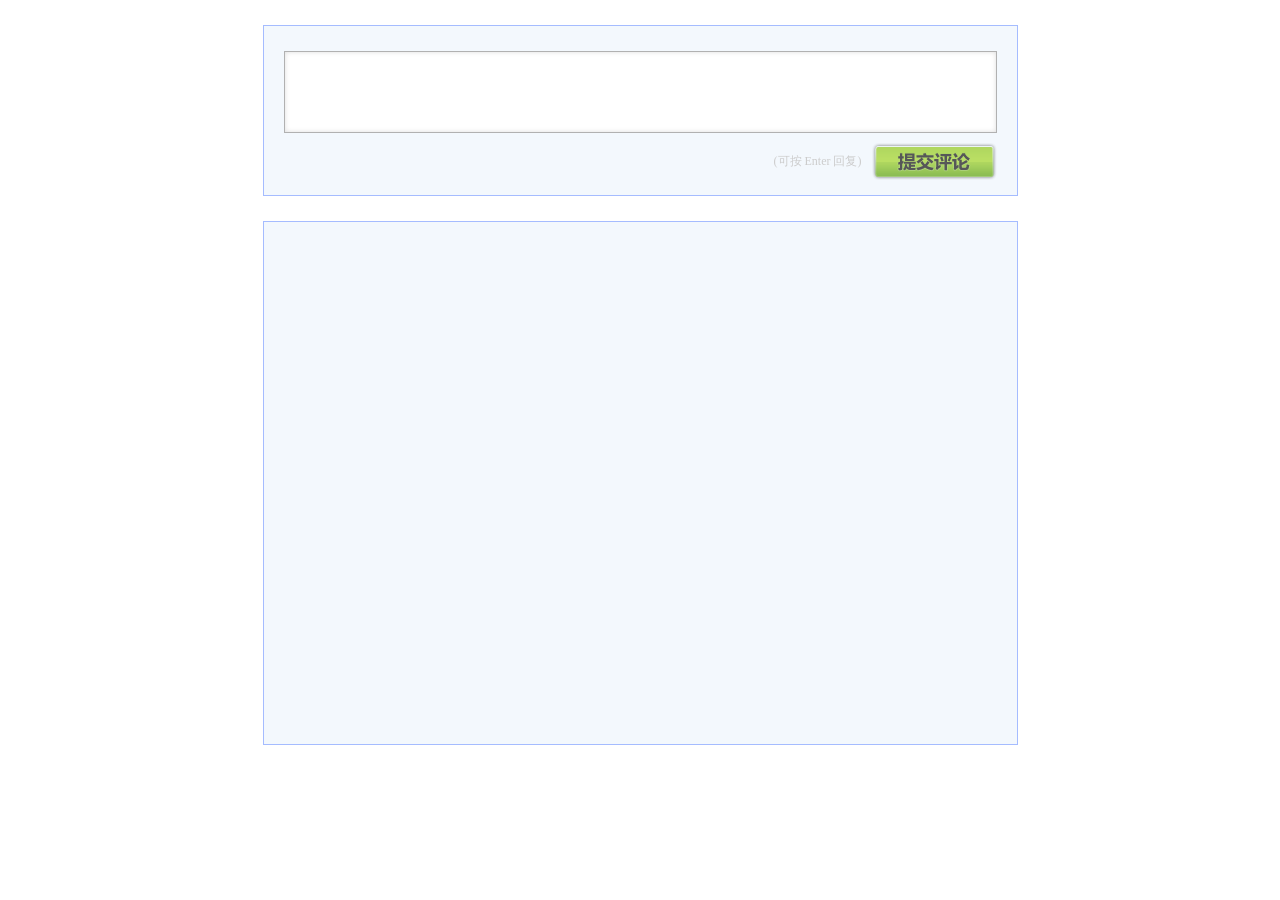
<file: document/ajax1/index.html>
﻿<!doctype html>
<html>
<head>
<meta charset="utf-8">
<title></title>
<link href="style/weibo.css" rel="stylesheet" type="text/css" />
</head>
<body>
<div class="znsArea">
<!--留言-->
     <div class="takeComment">
        <textarea name="textarea" class="takeTextField" id="tijiaoText"></textarea>
        <div class="takeSbmComment">
            <input type="button" id="btn1" class="inputs" value="" />
            <span>(可按 Enter 回复)</span>
        </div>
    </div>
<!--已留-->
    <div class="commentOn">
        <div class="messList" id="div1" style="height:502px">
           <!--  <div class="reply">
                <p class="replyContent">卫士，新款卫士将推出总共14种车身式样。其中， XS旅行款车型售价为32295英镑(约33.6万元)。</p>
                <p class="operation">
                    <span class="replyTime">2018-09-08 16:37:60</span>
                    <span class="handle">
                        <a href="javascript:;" class="top">0</a>
                        <a href="javascript:;" class="down_icon">0</a>
                        <a href="javascript:;" class="cut">删除</a>
                    </span>
                </p>
            </div> -->
        </div>
        <div class="page" id="page">
        </div>
    </div>
</div>
</body>
<script src="js/jquery-3.1.1.min.js" type="text/javascript" charset="utf-8"></script>
<script type="text/javascript">
    init(1)
   
    $('#btn1').click(function(){
        var $val = $('#tijiaoText').val()
        var num = parseInt($('#page .active').html())
        if (!num) {
            num=1;
        }
        $.ajax({
            url:'weibo.php',
            data:{
                act:'add',
                content:$val,
            },
            success:function(json){
               if (!JSON.parse(json).error) {
                    init(num)
               }
            }
        }); 
    })
    $('#page').click(function(ev){
         if ($(ev.target).attr('href')) {
            window.location.hash = 'page='+$(ev.target).html();
             init(parseInt($(ev.target).html()))
         }
    })
    window.onhashchange = function(){
        var hashStr = location.hash.replace("#page=","");
        init(hashStr)
    }
    $('#div1').click(function(ev){
       if ($(ev.target).attr('class')=='cut') {
        var num = parseInt($('#page .active').html())
        if ($('#div1')[0].children.length==1) {
            num = num-1;
            if (num-1<=0) {
                num = 1;
            }
        }
              $.ajax({
                url:'weibo.php',
                data:{
                    act:'del',
                    id:$(ev.target).parent().parent().parent().attr('index')
                },
                success:function(){
                    init(num)
                }
           })
       }
       if ($(ev.target).attr('class')=='top') {
          
            var num = parseInt($('#page .active').html())
            var topNum = parseInt($(ev.target).html())
            $.ajax({
                url:'weibo.php',
                data:{
                    act:'acc',
                    id:$(ev.target).parent().parent().parent().attr('index')
                },
                success:function(){
                    init(num)
                }
            })
       }
       if ($(ev.target).attr('class')=='down_icon') {
            var num = parseInt($('#page .active').html())
            var topNum = parseInt($(ev.target).html())
            $.ajax({
                url:'weibo.php',
                data:{
                    act:'ref',
                    id:$(ev.target).parent().parent().parent().attr('index')
                },
                success:function(){
                    init(num)
                }
            })
       }
    })
    function add0(nub){
        return nub<10?'0'+nub:''+nub;
    }
     function init(n){
          $.ajax({
            url:'weibo.php',
            data:{
                act:'get',
                page:n
            },
            success:function(array){
                var arr = eval("("+array+")")
                var str1 = '';
               for(var k in arr){
                   var time = arr[k].time
                    var newDate = new Date(time*1000)
                    var nowtime = newDate.getFullYear()+'-'+add0((newDate.getMonth()+1))+'-'+add0(newDate.getDay())+' '+add0(newDate.getHours())+':'+add0(newDate.getMinutes())+':'+add0(newDate.getSeconds());
                    str1+=`
                    <div class="reply" index="${arr[k].id}">
                        <p class="replyContent">${arr[k].content}</p>
                        <p class="operation">
                            <span class="replyTime">${nowtime}</span>
                            <span class="handle">
                                <a href="javascript:;" class="top" time="${arr[k].time}">${arr[k].acc}</a>
                                <a href="javascript:;" class="down_icon" time="${arr[k].time}">${arr[k].ref}</a>
                                <a href="javascript:;" class="cut">删除</a>
                            </span>
                        </p>
                    </div>
                    `
               }
               $.ajax({
                    url:'weibo.php',
                    data:{
                        act:'get_page_count',
                    },
                    success:function(json){
                        var str2 = ''
                        // 初始 1-5
                        if (n<4) {
                            if (JSON.parse(json).count<6) {
                                for (var i = 0; i < JSON.parse(json).count; i++) {
                                    str2+='<a href="javascript:;" >'+(i+1)+'</a>'
                                }
                                $('#page').html(str2)
                                $('#page a').eq(n-1).attr('class','active')
                            } else {
                                 for (var i = 0; i < 5; i++) {
                                    str2+='<a href="javascript:;" >'+(i+1)+'</a>'
                                }
                                $('#page').html(str2)
                                $('#page a').eq(n-1).attr('class','active')
                            }
                            
                        } else if (n+3>JSON.parse(json).count) {  // 没有足够多的页的时候
                                for (var i = JSON.parse(json).count-5; i < JSON.parse(json).count; i++) {
                                    str2+='<a href="javascript:;" >'+(i+1)+'</a>'
                                }
                                 $('#page').html(str2)
                                $('#page a').eq((n-JSON.parse(json).count-6)%5).attr('class','active')
                        } else {  // 有足够多的页的时候
                             for (var i = n-2; i < n+3; i++) {
                                    str2+='<a href="javascript:;" >'+i+'</a>'
                                }
                                 $('#page').html(str2)
                                $('#page a').eq(2).attr('class','active')
                        }
                    }
               })
               $('#div1').html(str1)
            }
        })
    }
</script>
</html>
</file>
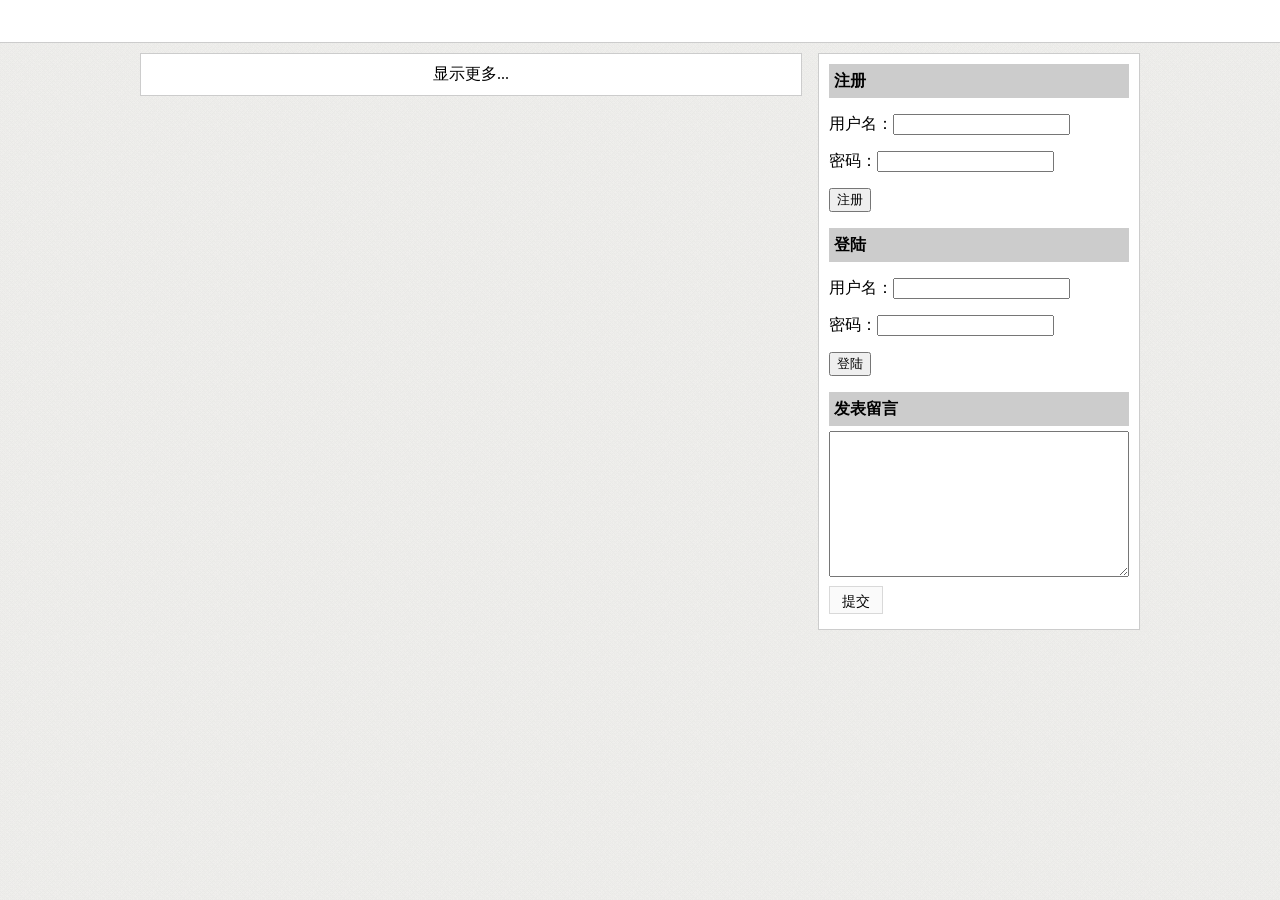
<file: document/AJAX课程/AJAX实例：留言板、瀑布流课件/index.html>
<!doctype html>
<html lang="en">
<head>
	<meta charset="UTF-8">
	<title>留言本</title>
	<link rel="stylesheet" href="css.css" type="text/css" />
    <script src="ajax.js"></script>
    <script src="guestbook.js"></script>
</head>

<body>
	<div id="header"></div>

	<div id="container">

		<div id="list">
		<!--<dl>
				<dt>
					<strong>zmouse</strong> 说 :
				</dt>
				<dd>内容</dd>
				<dd class="t">
					<a href="javascript:;" id="support">顶(<span>0</span>)</a>
					 | 
					<a href="javascript:;" id="oppose">踩(<span>0</span>)</a>
				</dd>
			</dl>-->
		</div>
        <div id="showMore">显示更多...</div>

		<div id="sidebar">
        
        	<div id="user" style="margin-bottom: 10px;">
            	<h4><span id="userinfo"></span> <a href="" id="logout">退出</a></h4>
            </div>
        
			<!-- 注册 -->
			<div id="reg">
				<h4>注册</h4>
				<div>
					<p>用户名：<input type="text" name="username" id="username1"></p>
                    <p id="verifyUserNameMsg"></p>
					<p>密码：<input type="password" name="password" id="password1"></p>
                    <p><input type="button" value="注册" id="btnReg" /></p>
				</div>
			</div>

			<!-- 登陆 -->
			<div id="login">
				<h4>登陆</h4>
				<div>
					<p>用户名：<input type="text" name="username2" id="username2"></p>
					<p>密码：<input type="password" name="password2" id="password2"></p>
                    <p><input type="button" value="登陆" id="btnLogin" /></p>
				</div>
			</div>
			
			<!-- 留言发表 -->
			<div id="sendBox">
				<h4>发表留言</h4>
				<div>
					<textarea id="content"></textarea>
					<input type="button" value="提交" class="btn1" id="btnPost" />
				</div>
			</div>
		</div>

	</div>
	
</body>
</html>
</file>
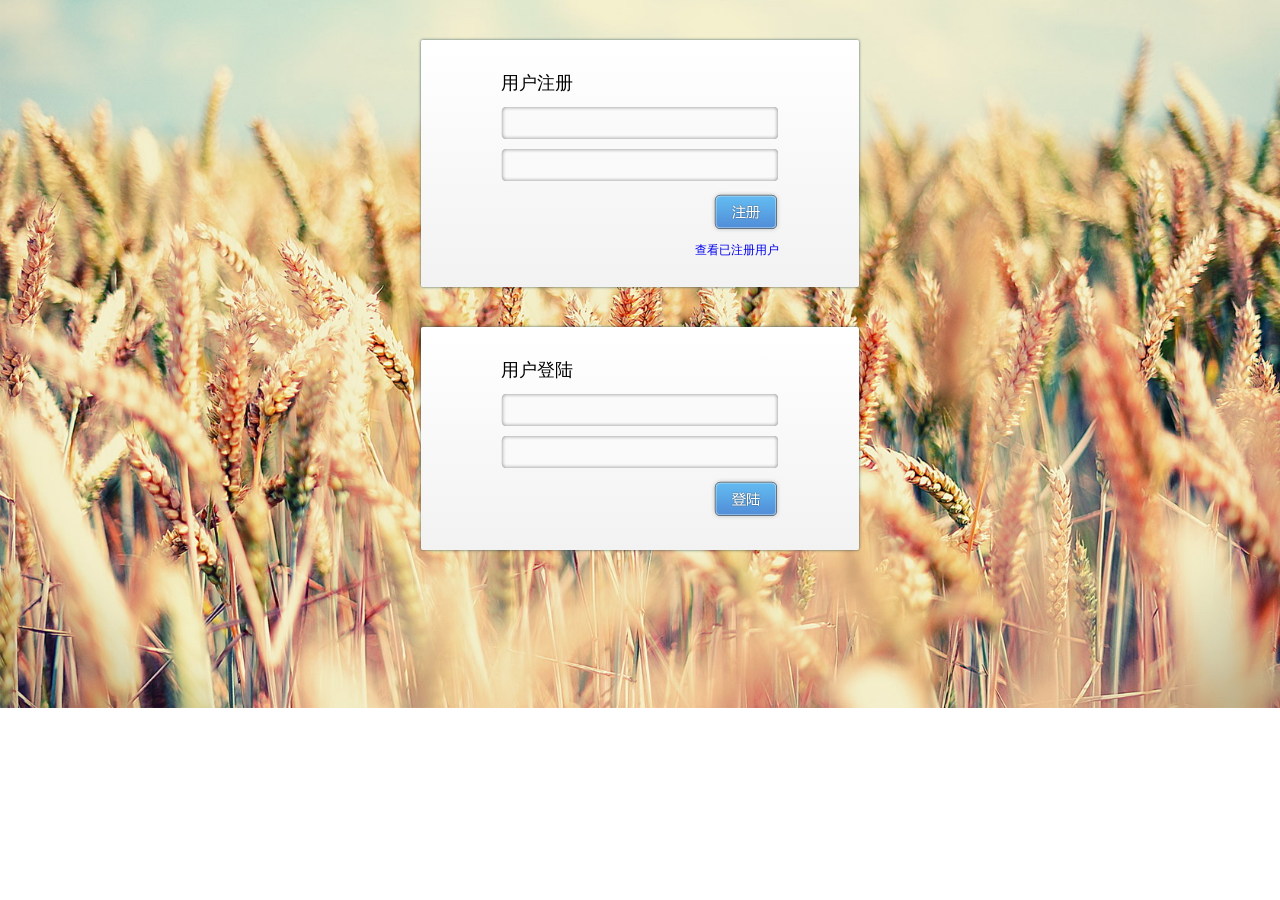
<file: document/login/user_test2.html>
<!doctype html>
<html>
<head>
<meta charset="utf-8">
<title></title>
<link type="text/css" rel="stylesheet" href="common.css">
<script>

</script>
</head>

<body>
<!--登陆-->
<div class="loginBox">
	<ul class="loginList clearfix">
    	<li class="hTxt">用户注册</li>
        <li class="inputBox">
        	<input type="text" class="inputs" id="add_user">
        </li>
        <li class="inputBox">
        	<input type="password" class="inputs" id="add_pass">
        </li>
        <li class="btns">
            <input id="add_btn" type="button" class="reg" value="" />
        </li>
        <li class="look"><a href="user_view.php" target="_blank">查看已注册用户</a></li>
    </ul>
</div>
<!--注册-->
<div class="loginBox">
	<ul class="loginList clearfix">
    	<li class="hTxt">用户登陆</li>
        <li class="inputBox">
        	<input type="text" class="inputs" id="login_user">
        </li>
        <li class="inputBox">
        	<input type="password" class="inputs" id="login_pass">
        </li>
        <li class="btns">
            <input id="login_btn" type="button" class="login" value="" />
        </li>
    </ul>
</div>
<script src="jquery-3.1.1.js" type="text/javascript" charset="utf-8"></script>
<script src="ajax2.js" type="text/javascript" charset="utf-8"></script>
<script type="text/javascript">

	/*
		user.php?act=xxx&user=用户名&pass=密码
			act:
				add——注册用户
				login——登陆
		
		注册：
			user.php?act=add&user=松松&pass=123456  -> {error: 0, desc: 文字描述信息}
		登录:
			user.php?act=login&user=松松&pass=123456 -> 
			{error: 0, desc: 文字描述信息}
				
	*/
	var $adduser = $('#add_user');
	var $addpass = $('#add_pass');
	
	$adduser.on('blur',function(){
		var val = $(this).val();
		$.ajax({
			url:'user_view.php',
			dataType:'xml',
			success:function(str){
				var name = $(str).find('.name');
				name.onOff = true;
				name.each(function(i,e){
					if($(e).text() === val){
						alert('用户名已被注册');
						$adduser.css('color','red');
						name.onOff = false;
						return;
					}
				});
				
				if(name.onOff){
					$adduser.css('color','green');
				}
			}
		});
	});
	
	
	$('#add_btn').click(function(){
		var userVal = $adduser.val();
		var passVal = $addpass.val();
		
		if(userVal && passVal){
			ajax({
				url:'data.xml',
				data:{
					act:'add',
					user:userVal,
					pass:passVal
				},
				succ:function(json){
					if(json.error){
						alert('跟你说了不能注册，想死呀！')
					}else{
						alert(json.desc);
					}
				}
			});
		}else{
			alert('请填写完整!!!');
		}
	});
	
	
	$('#login_btn').click(function(){
		var $login_user = $('#login_user').val();
		var $login_pass = $('#login_pass').val(); 
		
		if($login_user && $login_pass){
			ajax({
				url:'user.php',
				data:{
					act:'login',
					user:$login_user,
					pass:$login_pass
				},
				succ:function(json){
					if(json.error){
						alert(json.desc);
					}else{
						alert('马上起飞!!!');
					}
				}
			});
		}else{
			alert('请填写完整!!!');
		}
	});
	
	
	
</script>
</body>
</html>
</file>
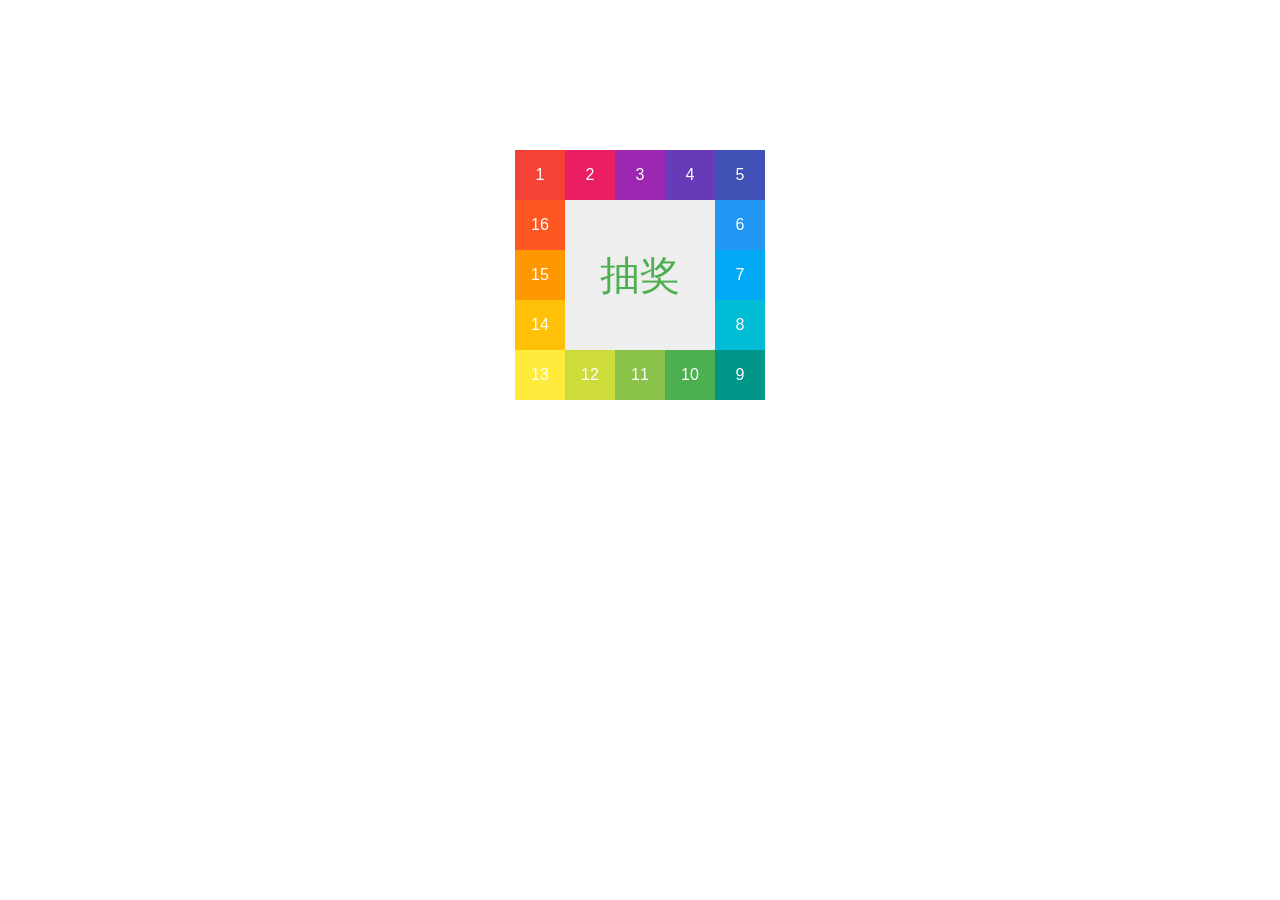
<file: document/test1/抽奖.html>
<!DOCTYPE html>
<html lang="en">
<head>
	<meta charset="UTF-8">
	<title>抽奖</title>
	<style type="text/css">
		*{
			margin: 0;
			padding: 0;
		}
		a {
			text-decoration: none;
		}
		#wrap {
			position: relative;
			width: 250px;
			margin: 150px auto;
		}
		ul {
			position: relative;
			list-style: none;
			width: 250px;
			height: 250px;
		}
		li {
			position: absolute;
			width: 50px;
			height: 50px;
			font: 16px/50px "simsun",arial;
			color: #fff;
			text-align: center;
		}
		#btn {
			position: absolute;
			top: 50px;
			left: 50px;
			width: 150px;
			height: 150px;
			background: #eee;
			text-align: center;
			text-decoration: none;
			font: 40px/150px "simsun",arial;
			color: #4caf50;
		}
		#win {
			display: none;
			position: absolute;
			left: 50%;
			top: 50%;
			width: 300px;
			height: 200px;
			text-align: center;
			background: #f50057;
			border-radius: 50px;
		}
		#win a {
			position: absolute;
			width: 80px;
			height: 40px;
			font: 18px/40px "simsun";
			color: #fff;
		}
		#win h2 {
			margin-top: 40px;
			font: 28px/50px "simsun";
			color: #fff;
		}
		#win a:nth-of-type(1){
			bottom: 20px;
			left: 50px;
		}
		#win a:nth-of-type(2){
			bottom: 20px;
			right: 50px;
		}
	</style>
</head>
<body>
	<div id="wrap">
		<ul id="ul">
			<li>1</li>
			<li>2</li>
			<li>3</li>
			<li>4</li>
			<li>5</li>
			<li>6</li>
			<li>7</li>
			<li>8</li>
			<li>9</li>
			<li>10</li>
			<li>11</li>
			<li>12</li>
			<li>13</li>
			<li>14</li>
			<li>15</li>
			<li>16</li>
		</ul>
		<a href="javascript:;" id="btn">抽奖</a>
	</div>
	<div id="win">
		<h2>恭喜您获得了一等奖!!</h2>
		<a href="http://www.miaov.com">立即领取</a>
		<a href="javascript:;" class="del">再转转</a>
	</div>
<script type="text/javascript" src = 'jquery-3.1.1.min.js'></script>
<script type="text/javascript">
	$(function(){
		var arr = ['#f44336','#e91e63','#9c27b0','#673ab7','#3f51b5','#2196f3','#03a9f4','#00bcd4','#009688','#4caf50','#8bc34a','#cddc39','#ffeb3b','#ffc107','#ff9800','#ff5722','#795548','#564545','#607d8b','#405d6b','#9e9e9e','#70737d','#b6d797','#eeb9c5','#ffa7ac'];
		 fnPos(arr)
		 var c = new Lottery();
		 c.init(arr)
	})
	function Lottery(arr){
		this.$lis = $('li');
		this.$btn = $('#btn');
		this.num = 0;
		this.time = 0; 
	}
	Lottery.prototype.init = function(arr){ // 初始化
		this.click(arr)
	};
	Lottery.prototype.click = function(arr){ // 点击抽奖
		var _this = this;
		var timer1 = 0;
		var timer2 = 0;
		var timer3 = 0;
		var rTime = 2000;
		this.$btn.click(function(){
			_this.num = 0;
			rTime = 1600;
			rTime = rTime+(parseInt(Math.random()*10)*300)
			clearInterval(timer1);
			clearInterval(timer2);
			clearTimeout(timer3)
			timer1 = setInterval(function(){ // 快速轮转
				_this.time =_this.time+100;
				$('li').each(function(i,e){
					$(e).css('background',arr[i])
				})
				_this.$lis.eq(_this.num).css('background','#eee')
				_this.num++;
				if (_this.num>=_this.$lis.length) {
					_this.num=0;
				}
			},100)
			timer3 = setTimeout(function(){ // 减慢速度
				clearInterval(timer1);
				_this.time = 0;
				timer2 = setInterval(function(){
					_this.time = _this.time+500;
					$('li').each(function(i,e){
						$(e).css('background',arr[i])
					})
					_this.$lis.eq(_this.num).css('background','#eee');
					if (_this.time>1000) {
						clearInterval(timer2)
						_this.time = 0;
						rTime = 2000;
						_this.win(_this.$lis.eq(_this.num).html())
					}
					_this.num++;
					if (_this.num>=_this.$lis.length) {
						_this.num = 0;
					}
				},500)
			},rTime)
		})
	};
	Lottery.prototype.win = function(info){ // 中奖提示
		$('#win').show();
		$('#win h2').html('恭喜您获得了'+info+'等奖!!');
		$('#win .del').click(function(){
			$('#win').hide()
		})
	};
	function fnPos(arr){ // 设置位置颜色
		$('li').each(function(i,e){
			$(e).css('background',arr[i])
			if ($(e).index()<5) {
				$(e).css({
					left:$(e).index()*$(e).outerWidth(),
					top:0
				})
			}
			if ($(e).index()<9&&$(e).index()>4) {
				$(e).css({
					left:4*$(e).outerWidth(),
					top:($(e).index()-4)*$(e).outerHeight()
				})
			}
			if ($(e).index()<13&&$(e).index()>8) {
				$(e).css({
					right:($(e).index()-8)*$(e).outerWidth(),
					bottom:0
				})
			}
			if ($(e).index()<16&&$(e).index()>12) {
				$(e).css({
					left:0,
					bottom:($(e).index()-12)*$(e).outerHeight()
				})
			}
		})
		$('#win').css({
			left:$('html,body').width()/2-$('#win').width()/2,
			top:$('html,body').height()/2-$('#win').height()/2
		})
	}
</script>
</body>
</html>
</file>
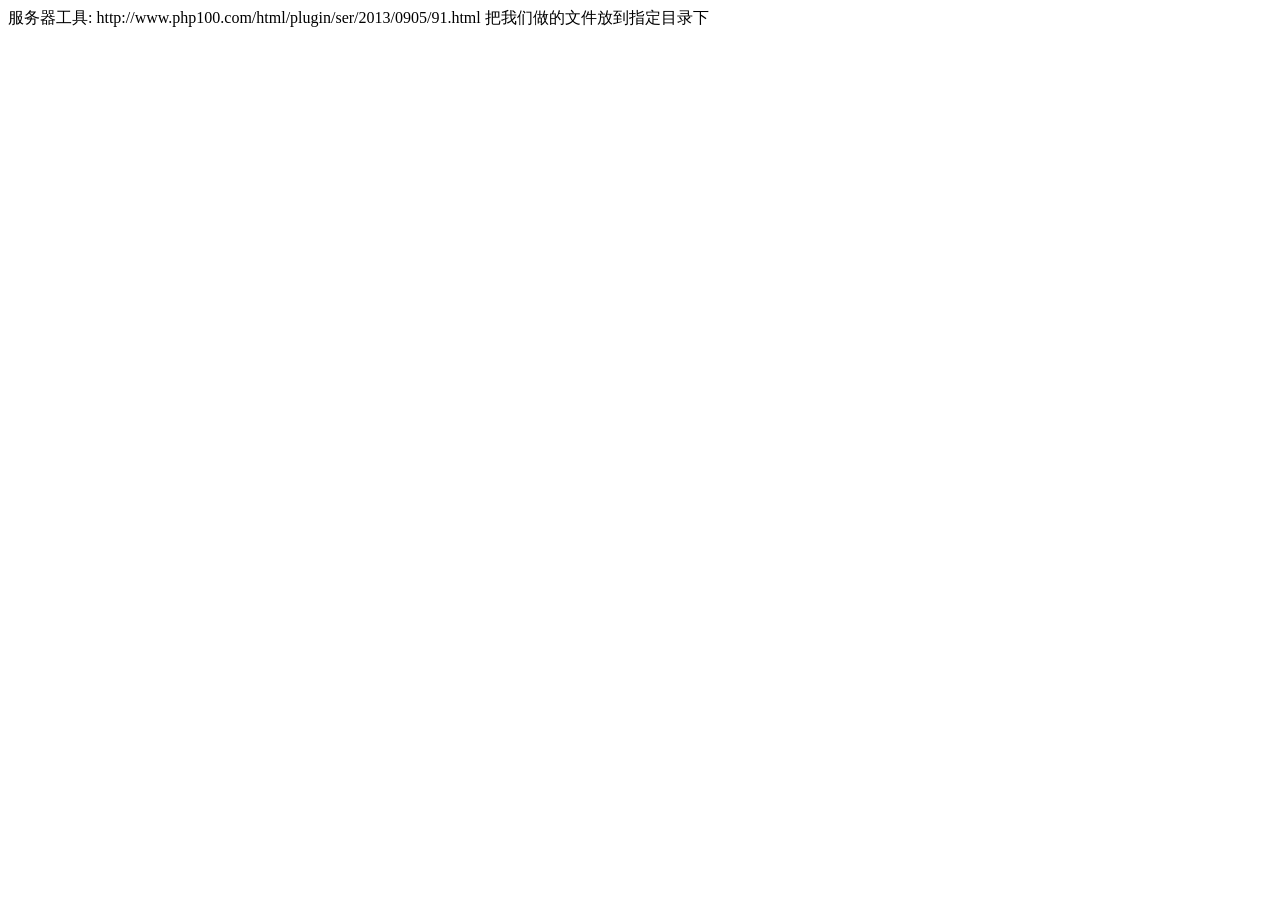
<file: document/AJAX课程/AJAX原理和封装课件/1.ajax.html>
<!DOCTYPE HTML>
<html>
<head>
<meta http-equiv="Content-Type" content="text/html; charset=utf-8">
<title>无标题文档</title>
</head>

<body>
服务器工具:
	http://www.php100.com/html/plugin/ser/2013/0905/91.html
    
把我们做的文件放到指定目录下
</body>
</html>
</file>
<file: document/ajax1/style/weibo.css>
@charset "utf-8";body,ul,ol,li,dl,dt,dd,p,h1,h2,h3,h4,h5,h6,form,fieldset,table,td,img,div{margin:0;padding:0;border:0}
body{font-size:12px;font-family:"Microsoft YaHei"}
ul,ol{list-style-type:none}
select,input,img,select{vertical-align:middle}
a{text-decoration:underline;color:#313030}
a{blr:expression(this.onFocus=this.blur())}
input,textarea{outline:0;resize:none}
a{outline:0}
.znsArea{width:755px;overflow:hidden;margin:0 auto;font-family:"Microsoft YaHei"}
.commentOn{width:753px;display:block;overflow:hidden;border:#a5bcff solid 1px;background:#f3f8fd;margin-top:25px;font-family:Verdana}
.reply{overflow:hidden;padding:10px 20px;background:#FFF;border-top:#e9e9e9 solid 1px;border-bottom:#e9e9e9 solid 1px}
.userInfo{display:block;overflow:hidden;height:25px;border-bottom:#bababa solid 1px}
.userName{float:left;background:url(../img/userBj.png) left center no-repeat;padding-left:15px;color:#000;font-size:14px;font-weight:bold}
.replyTime{float:left;color:#8b8585;line-height:30px;font-size:11px}
.replyContent{line-height:24px;font-size:14px;color:#2b2b2b;font-family:"Microsoft YaHei"}
.operation{clear:both;width:100%;height:30px;margin-top:8px}
.handle{float:right;padding-top:6px}
.handle a{text-decoration:none;float:left;margin-left:12px;background:url(../img/icons.png) 0 0 no-repeat;height:18px;line-height:18px;padding-left:20px}
.handle .top_icon{background-position:0 0}
.handle .down_icon{background-position:0 -17px}
.handle .cut{background-position:0 -33px}
.handle a:active{color:#09F}
.noContent{text-align:center;display:block;background:#FFF;font:14px/2.3 "Microsoft YaHei";border-bottom:#e9e9e9 solid 1px;border-top:#e9e9e9 solid 1px;color:#999}
.takeComment{width:713px;display:block;overflow:hidden;border:#a5bcff solid 1px;background:#f3f8fd;margin-top:25px;font-family:Verdana;padding:15px 20px}
.takeTextField{width:701px;height:70px;border:#b1b1b1 solid 1px;clear:both;display:block;margin:10px 0 10px 0;line-height:20px;padding:5px;box-shadow:inset 0 0 5px #DDD;font-family:"Microsoft YaHei"}
.takeSbmComment{display:block;overflow:hidden}
.takeSbmComment span{float:right;color:#CCC;line-height:37px;padding-right:10px}
.inputs{float:right;width:125px;height:37px;border:none 0;background:tranparent;background:url(../img/takeSbmComment.png) left top no-repeat;cursor:pointer;opacity:.8}
.inputs:hover{opacity:1}
.inputs:active{opacity:.9}
.messList{overflow:hidden}
.page{text-align:right;font-size:0;font-family:Verdana;padding:10px 16px}
.page a{display:inline-block;height:20px;padding:0 7px;border:#CCC solid 1px;font:12px/20px Verdana;text-decoration:none;margin-left:5px;background:#FFF}
.page a:hover{background:#09F;color:#FFF;border-color:#09F}
.page .active{background:#CCC}
.page a:active{opacity:.8}
</file>
<file: document/AJAX课程/AJAX实例：留言板、瀑布流课件/css.css>
@charset "utf-8";

body {
	margin: 0; padding: 0;
	background: url("images/bg.gif");
}

h1,h2,h3,h4,h5,h6 { margin: 0; padding: 0;}

a {text-decoration: none; color: #444;}

.hide {
	display: none;
}
.show {
	display: block;
}

.btn1 {
	padding: 0 12px; margin-left: 0px;
	display: inline-block;
	height: 28px; line-height: 28px; font-size: 14px;
	border: 1px solid #D9D9D9; background-color: #FAFAFA;
}

#header {
	position: relative;
	height: 42px; background-color: #FFF; border-bottom: 1px solid #CCC;
}
#wrapper {
	margin: 0 auto; overflow: hidden;
	width: 1000px; height: 42px; border-right: 1px solid #EEE;
}
#wrapper a.loginNav {
	padding: 0 10px; float: right;
	width: 100px; height: 42px; border-left: 1px solid #EEE;
	text-align: center; line-height: 42px;
}
#wrapper a.loginNav:hover {
	color: #9A0000;
}

#container {
	margin: 10px auto; position: relative;
	width: 1000px;
}

#sidebar {
	padding: 10px; position: absolute; top: 0px; right: 0px;
	width: 300px; border: 1px solid #CCC; background-color: white;
}
#sidebar h4 {
	padding: 5px;
	height: 24px; line-height: 24px; background-color: #CCC;
}

#sendBox {
	width: 300px;
}
#sendBox div {
	margin: 5px 0;
}
#sendBox textarea {
	margin-bottom: 5px;
	width: 294px; height: 140px;
}

#list {
	width:	660px;
}
#list dl {
	margin: 0 0 10px 0; padding: 10px;
	border: 1px solid #CCC; background-color: white;
}
#list dt {
	height: 30px; line-height: 30px;
}
#list dd.t {
	text-align: right;
}

#list dd.t a {margin: 0 5px;}

#showMore {
	width:	640px;
	margin: 0 0 10px 0; padding: 10px;
	border: 1px solid #CCC; background-color: white; text-align: center;
	cursor: pointer;
}
</file>
<file: document/login/common.css>
@charset "utf-8";
*{margin:0; padding:0;}
li{list-style:none;}
img{border:none;}
a{text-decoration:none;}
input,textarea{outline:none; resize:none; border:none;}
.clearfix:after{visibility:hidden;display:block;font-size:0;content:" ";clear:both;height:0;}
.clearfix{*zoom:1;}

body{background:url(img/bg.jpg) center center no-repeat; background-size:100% 140%;}
/*登陆*/
.loginBox{
	width:278px; padding:30px 80px 20px 80px; margin:40px auto; 
	background-image: -webkit-linear-gradient(top,rgb(255,255,255),rgb(242,242,242));
	box-shadow: 0 0 3px rgba(21,62,78,0.8); position:relative;
	border-radius:2px;
}
.loginList{width:100%;}
.loginList li{margin-bottom:10px; overflow:hidden;}
.hTxt{font:18px/1.5 "Microsoft YaHei";}
.inputs{width:260px; display:block; font-weight:bold; background:url(img/inputBg.png) 0 0 no-repeat; height:14px; line-height:14px; padding:9px; color:#666;}
.loginList .btns{text-align:right; background:none; width:280px;}
.reg{background:url(img/btns.png) 0 -42px no-repeat; width:70px; height:42px; display:inline-block; overflow:hidden; opacity:.8;}
.login{background:url(img/btns.png) 0 0 no-repeat; width:70px; height:42px; display:inline-block; overflow:hidden; opacity:.8;}
.reg:hover,.login:hover{opacity:1;}
.reg:active,.login:active{opacity:.9;}
.look{text-align:right; font:12px/1.2 "Microsoft YaHei"; color:#999;}
</file>
